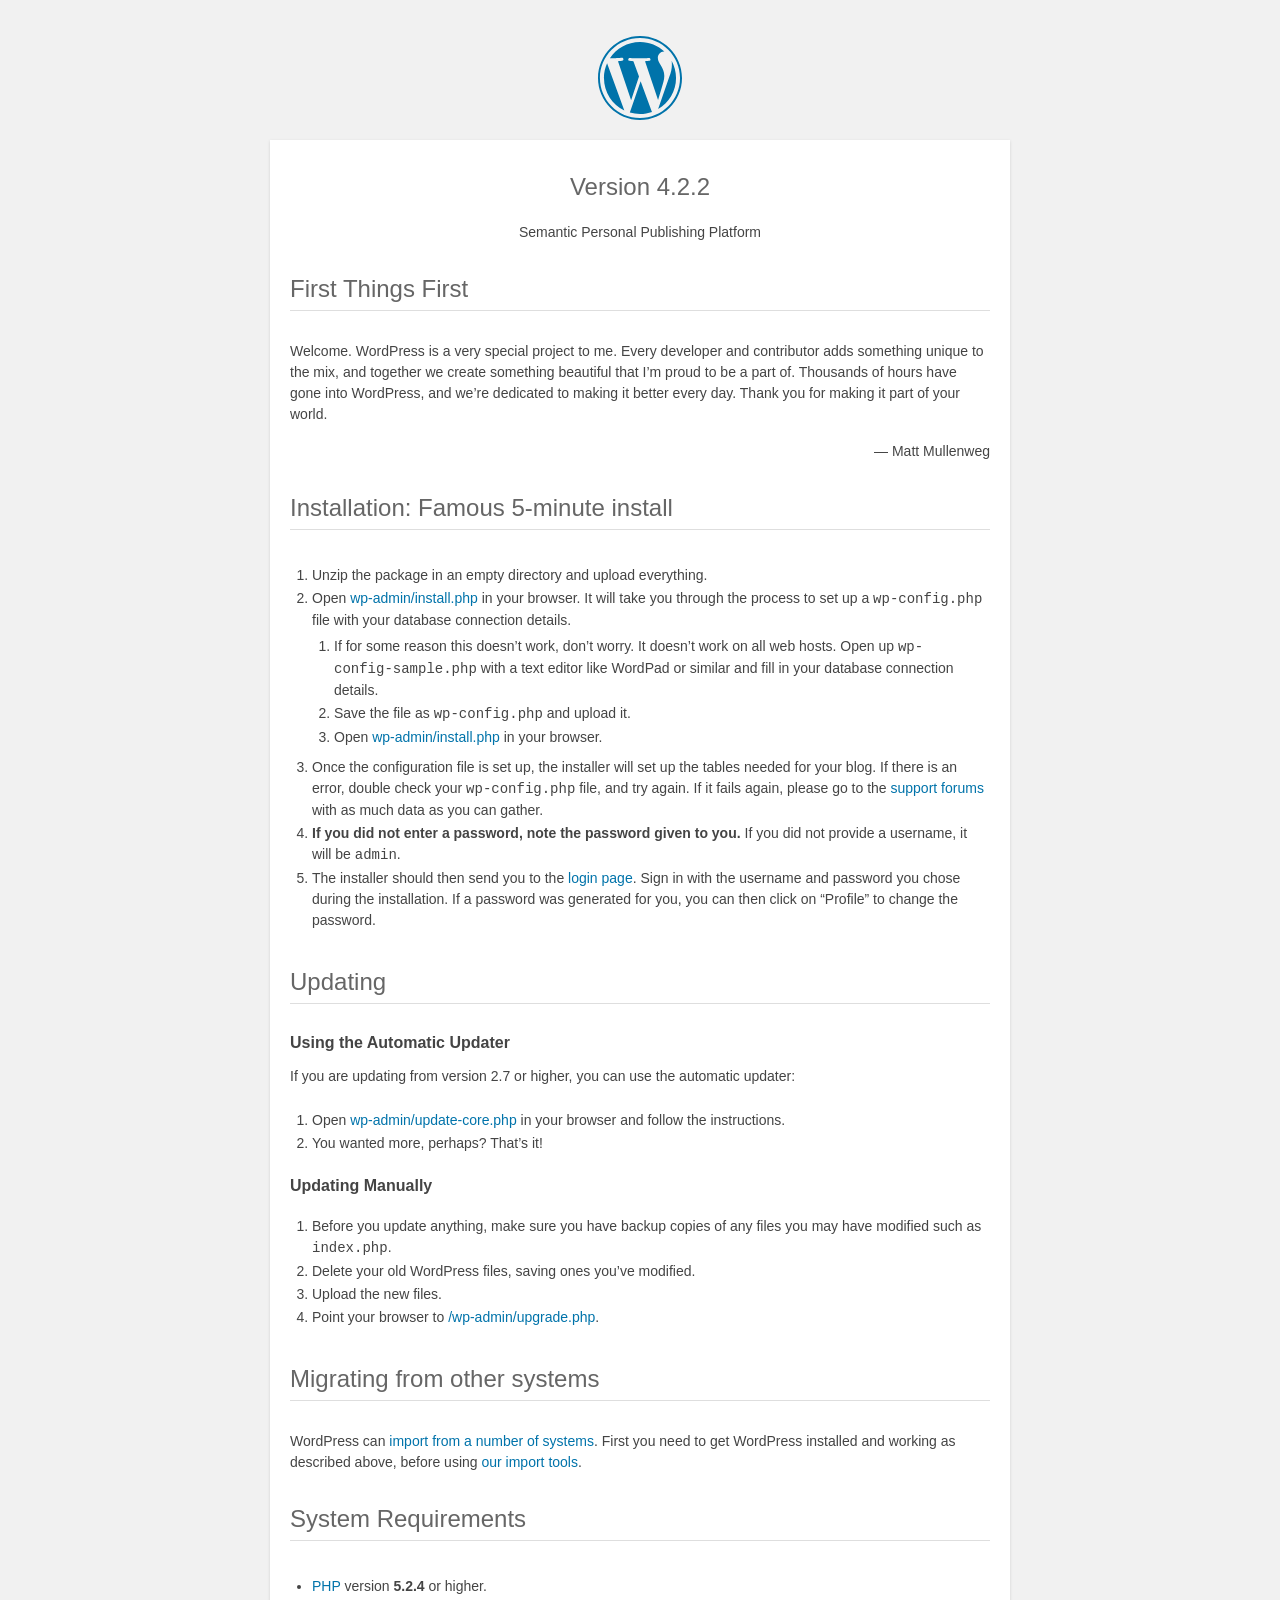
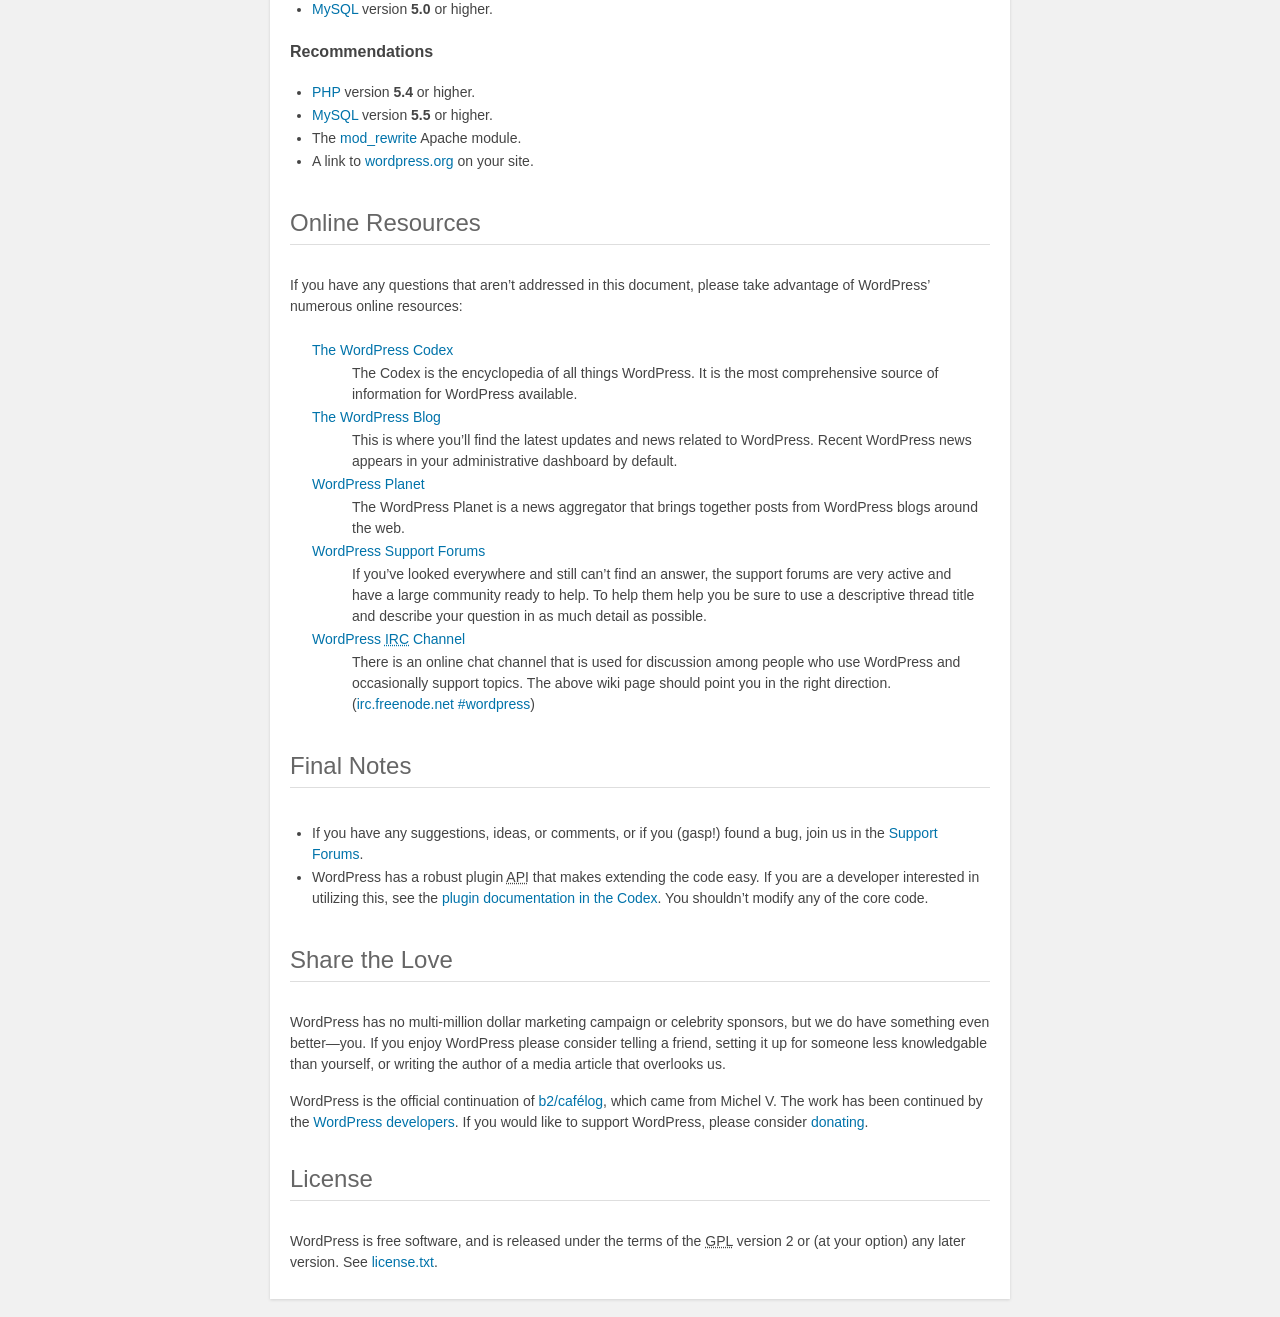
<file: wordpress/readme.html>
<!DOCTYPE html>
<html>
<head>
	<meta name="viewport" content="width=device-width" />
	<meta http-equiv="Content-Type" content="text/html; charset=utf-8" />
	<title>WordPress &#8250; ReadMe</title>
	<link rel="stylesheet" href="wp-admin/css/install.css?ver=20100228" type="text/css" />
</head>
<body>
<h1 id="logo">
	<a href="https://wordpress.org/"><img alt="WordPress" src="wp-admin/images/wordpress-logo.png" /></a>
	<br /> Version 4.2.2
</h1>
<p style="text-align: center">Semantic Personal Publishing Platform</p>

<h1>First Things First</h1>
<p>Welcome. WordPress is a very special project to me. Every developer and contributor adds something unique to the mix, and together we create something beautiful that I&#8217;m proud to be a part of. Thousands of hours have gone into WordPress, and we&#8217;re dedicated to making it better every day. Thank you for making it part of your world.</p>
<p style="text-align: right">&#8212; Matt Mullenweg</p>

<h1>Installation: Famous 5-minute install</h1>
<ol>
	<li>Unzip the package in an empty directory and upload everything.</li>
	<li>Open <span class="file"><a href="wp-admin/install.php">wp-admin/install.php</a></span> in your browser. It will take you through the process to set up a <code>wp-config.php</code> file with your database connection details.
		<ol>
			<li>If for some reason this doesn&#8217;t work, don&#8217;t worry. It doesn&#8217;t work on all web hosts. Open up <code>wp-config-sample.php</code> with a text editor like WordPad or similar and fill in your database connection details.</li>
			<li>Save the file as <code>wp-config.php</code> and upload it.</li>
			<li>Open <span class="file"><a href="wp-admin/install.php">wp-admin/install.php</a></span> in your browser.</li>
		</ol>
	</li>
	<li>Once the configuration file is set up, the installer will set up the tables needed for your blog. If there is an error, double check your <code>wp-config.php</code> file, and try again. If it fails again, please go to the <a href="https://wordpress.org/support/" title="WordPress support">support forums</a> with as much data as you can gather.</li>
	<li><strong>If you did not enter a password, note the password given to you.</strong> If you did not provide a username, it will be <code>admin</code>.</li>
	<li>The installer should then send you to the <a href="wp-login.php">login page</a>. Sign in with the username and password you chose during the installation. If a password was generated for you, you can then click on &#8220;Profile&#8221; to change the password.</li>
</ol>

<h1>Updating</h1>
<h2>Using the Automatic Updater</h2>
<p>If you are updating from version 2.7 or higher, you can use the automatic updater:</p>
<ol>
	<li>Open <span class="file"><a href="wp-admin/update-core.php">wp-admin/update-core.php</a></span> in your browser and follow the instructions.</li>
	<li>You wanted more, perhaps? That&#8217;s it!</li>
</ol>

<h2>Updating Manually</h2>
<ol>
	<li>Before you update anything, make sure you have backup copies of any files you may have modified such as <code>index.php</code>.</li>
	<li>Delete your old WordPress files, saving ones you&#8217;ve modified.</li>
	<li>Upload the new files.</li>
	<li>Point your browser to <span class="file"><a href="wp-admin/upgrade.php">/wp-admin/upgrade.php</a>.</span></li>
</ol>

<h1>Migrating from other systems</h1>
<p>WordPress can <a href="https://codex.wordpress.org/Importing_Content">import from a number of systems</a>. First you need to get WordPress installed and working as described above, before using <a href="wp-admin/import.php" title="Import to WordPress">our import tools</a>.</p>

<h1>System Requirements</h1>
<ul>
	<li><a href="http://php.net/">PHP</a> version <strong>5.2.4</strong> or higher.</li>
	<li><a href="http://www.mysql.com/">MySQL</a> version <strong>5.0</strong> or higher.</li>
</ul>

<h2>Recommendations</h2>
<ul>
	<li><a href="http://php.net/">PHP</a> version <strong>5.4</strong> or higher.</li>
	<li><a href="http://www.mysql.com/">MySQL</a> version <strong>5.5</strong> or higher.</li>
	<li>The <a href="http://httpd.apache.org/docs/2.2/mod/mod_rewrite.html">mod_rewrite</a> Apache module.</li>
	<li>A link to <a href="https://wordpress.org/">wordpress.org</a> on your site.</li>
</ul>

<h1>Online Resources</h1>
<p>If you have any questions that aren&#8217;t addressed in this document, please take advantage of WordPress&#8217; numerous online resources:</p>
<dl>
	<dt><a href="https://codex.wordpress.org/">The WordPress Codex</a></dt>
		<dd>The Codex is the encyclopedia of all things WordPress. It is the most comprehensive source of information for WordPress available.</dd>
	<dt><a href="https://wordpress.org/news/">The WordPress Blog</a></dt>
		<dd>This is where you&#8217;ll find the latest updates and news related to WordPress. Recent WordPress news appears in your administrative dashboard by default.</dd>
	<dt><a href="https://planet.wordpress.org/">WordPress Planet</a></dt>
		<dd>The WordPress Planet is a news aggregator that brings together posts from WordPress blogs around the web.</dd>
	<dt><a href="https://wordpress.org/support/">WordPress Support Forums</a></dt>
		<dd>If you&#8217;ve looked everywhere and still can&#8217;t find an answer, the support forums are very active and have a large community ready to help. To help them help you be sure to use a descriptive thread title and describe your question in as much detail as possible.</dd>
	<dt><a href="https://codex.wordpress.org/IRC">WordPress <abbr title="Internet Relay Chat">IRC</abbr> Channel</a></dt>
		<dd>There is an online chat channel that is used for discussion among people who use WordPress and occasionally support topics. The above wiki page should point you in the right direction. (<a href="irc://irc.freenode.net/wordpress">irc.freenode.net #wordpress</a>)</dd>
</dl>

<h1>Final Notes</h1>
<ul>
	<li>If you have any suggestions, ideas, or comments, or if you (gasp!) found a bug, join us in the <a href="https://wordpress.org/support/">Support Forums</a>.</li>
	<li>WordPress has a robust plugin <abbr title="application programming interface">API</abbr> that makes extending the code easy. If you are a developer interested in utilizing this, see the <a href="https://codex.wordpress.org/Plugin_API" title="WordPress plugin API">plugin documentation in the Codex</a>. You shouldn&#8217;t modify any of the core code.</li>
</ul>

<h1>Share the Love</h1>
<p>WordPress has no multi-million dollar marketing campaign or celebrity sponsors, but we do have something even better&#8212;you. If you enjoy WordPress please consider telling a friend, setting it up for someone less knowledgable than yourself, or writing the author of a media article that overlooks us.</p>

<p>WordPress is the official continuation of <a href="http://cafelog.com/">b2/caf&#233;log</a>, which came from Michel V. The work has been continued by the <a href="https://wordpress.org/about/">WordPress developers</a>. If you would like to support WordPress, please consider <a href="https://wordpress.org/donate/" title="Donate to WordPress">donating</a>.</p>

<h1>License</h1>
<p>WordPress is free software, and is released under the terms of the <abbr title="GNU General Public License">GPL</abbr> version 2 or (at your option) any later version. See <a href="license.txt">license.txt</a>.</p>

</body>
</html>
</file>
<file: wordpress/wp-admin/css/install.css>
html {
	background: #f1f1f1;
	margin: 0 20px;
}

body {
	background: #fff;
	color: #444;
	font-family: "Open Sans", sans-serif;
	margin: 140px auto 25px;
	padding: 20px 20px 10px 20px;
	max-width: 700px;
	-webkit-font-smoothing: subpixel-antialiased;
	-webkit-box-shadow: 0 1px 3px rgba(0,0,0,0.13);
	box-shadow: 0 1px 3px rgba(0,0,0,0.13);
}

a {
	color: #0073aa;
	text-decoration: none;
}

a:hover {
	color: #00a0d2;
}

h1 {
	border-bottom: 1px solid #dedede;
	clear: both;
	color: #666;
	font-size: 24px;
	margin: 30px 0;
	padding: 0;
	padding-bottom: 7px;
	font-weight: normal;
}

h2 {
	font-size: 16px;
}

p, li, dd, dt {
	padding-bottom: 2px;
	font-size: 14px;
	line-height: 1.5;
}

code, .code {
	font-family: Consolas, Monaco, monospace;
}

ul, ol, dl {
	padding: 5px 5px 5px 22px;
}

a img {
	border:0
}
abbr {
	border: 0;
	font-variant: normal;
}

label {
	cursor: pointer;
}

#logo {
	margin: 6px 0 14px 0;
	border-bottom: none;
	text-align:center
}
#logo a {
	background-image: url(../images/w-logo-blue.png?ver=20131202);
	background-image: none, url(../images/wordpress-logo.svg?ver=20131107);
	-webkit-background-size: 84px;
	background-size: 84px;
	background-position: center top;
	background-repeat: no-repeat;
	color: #999;
	height: 84px;
	font-size: 20px;
	font-weight: normal;
	line-height: 1.3em;
	margin: -130px auto 25px;
	padding: 0;
	text-decoration: none;
	width: 84px;
	text-indent: -9999px;
	outline: none;
	overflow: hidden;
	display: block;
}
.step {
	margin: 20px 0 15px;
}
.step, th {
	text-align: left;
	padding: 0;
}
.language-chooser.wp-core-ui .step .button.button-large {
	height: 36px;
	vertical-align: middle;
	font-size: 14px;
}
textarea {
	border: 1px solid #dfdfdf;
	font-family: "Open Sans", sans-serif;
	width: 100%;
	-webkit-box-sizing: border-box;
	-moz-box-sizing: border-box;
	box-sizing: border-box;
}

.form-table {
	border-collapse: collapse;
	margin-top: 1em;
	width: 100%;
}

.form-table td {
	margin-bottom: 9px;
	padding: 10px 20px 10px 0;
	border-bottom: 8px solid #fff;
	font-size: 14px;
	vertical-align: top
}

.form-table th {
	font-size: 14px;
	text-align: left;
	padding: 16px 20px 10px 0;
	width: 140px;
	vertical-align: top;
}

.form-table code {
	line-height: 18px;
	font-size: 14px;
}

.form-table p {
	margin: 4px 0 0 0;
	font-size: 11px;
}

.form-table input {
	line-height: 20px;
	font-size: 15px;
	padding: 3px 5px;
	border: 1px solid #ddd;
	-webkit-box-shadow: inset 0 1px 2px rgba(0,0,0,0.07);
	box-shadow: inset 0 1px 2px rgba(0,0,0,0.07);
}

input,
submit {
	font-family: "Open Sans", sans-serif;
}

.form-table input[type=text],
.form-table input[type=email],
.form-table input[type=url],
.form-table input[type=password] {
	width: 206px;
}

.form-table th p {
	font-weight: normal;
}

.form-table.install-success td {
	vertical-align: middle;
	padding: 16px 20px 10px 0;
}

.form-table.install-success td p {
	margin: 0;
	font-size: 14px;
}

.form-table.install-success td code {
	margin: 0;
	font-size: 18px;
}

#error-page {
	margin-top: 50px;
}

#error-page p {
	font-size: 14px;
	line-height: 18px;
	margin: 25px 0 20px;
}

#error-page code, .code {
	font-family: Consolas, Monaco, monospace;
}

#pass-strength-result {
	background-color: #eee;
	border-color: #ddd !important;
	border-style: solid;
	border-width: 1px;
	margin: 5px 5px 5px 0;
	padding: 5px;
	text-align: center;
	width: 200px;
	display: none;
}

#pass-strength-result.bad {
	background-color: #ffb78c;
	border-color: #ff853c !important;
}

#pass-strength-result.good {
	background-color: #ffec8b;
	border-color: #ffcc00 !important;
}

#pass-strength-result.short {
	background-color: #ffa0a0;
	border-color: #f04040 !important;
}

#pass-strength-result.strong {
	background-color: #c3ff88;
	border-color: #8dff1c !important;
}

.message {
	border: 1px solid #c00;
	padding: 0.5em 0.7em;
	margin: 5px 0 15px;
	background-color: #ffebe8;
}

/* rtl:ignore */
#dbname,
#uname,
#pwd,
#dbhost,
#prefix,
#user_login,
#admin_email,
#pass1,
#pass2 {
	direction: ltr;
}


/* localization */
body.rtl,
.rtl textarea,
.rtl input,
.rtl submit {
	font-family: Tahoma, sans-serif;
}

:lang(he-il) body.rtl,
:lang(he-il) .rtl textarea,
:lang(he-il) .rtl input,
:lang(he-il) .rtl submit {
	font-family: Arial, sans-serif;
}

@media only screen and (max-width: 799px) {
	body {
		margin-top: 115px;
	}
	#logo a {
		margin: -125px auto 30px;
	}
}

@media screen and ( max-width: 782px ) {

	.form-table {
		margin-top: 0;
	}

	.form-table th,
	.form-table td {
		display: block;
		width: auto;
		vertical-align: middle;
	}

	.form-table th {
		padding: 20px 0 0;
	}

	.form-table td {
		padding: 5px 0;
		border: 0;
		margin: 0;
	}

	textarea,
	input {
		font-size: 16px;
	}

	.form-table td input[type="text"],
	.form-table td input[type="email"],
	.form-table td input[type="url"],
	.form-table td input[type="password"],
	.form-table td select,
	.form-table td textarea,
	.form-table span.description {
		width: 100%;
		font-size: 16px;
		line-height: 1.5;
		padding: 7px 10px;
		display: block;
		max-width: none;
		-webkit-box-sizing: border-box;
		-moz-box-sizing: border-box;
		box-sizing: border-box;
	}

}

body.language-chooser {
	max-width: 300px;
}

.language-chooser select {
	padding: 8px;
	width: 100%;
	display: block;
	border: 1px solid #ddd;
	background-color: #fff;
	color: #32373c;
	font-size: 16px;
	font-family: Arial, sans-serif;
	font-weight: normal;
}

.language-chooser p {
	text-align: right;
}

.screen-reader-input,
.screen-reader-text {
	position: absolute;
	margin: -1px;
	padding: 0;
	height: 1px;
	width: 1px;
	overflow: hidden;
	clip: rect(0 0 0 0);
	border: 0;
}

.spinner {
	background: url(../images/spinner.gif) no-repeat;
	-webkit-background-size: 20px 20px;
	background-size: 20px 20px;
	visibility: hidden;
	opacity: 0.7;
	filter: alpha(opacity=70);
	width: 20px;
	height: 20px;
	margin: 2px 5px 0;
}

.step .spinner {
	display: inline-block;
	margin-top: 8px;
	margin-right: 15px;
	vertical-align: top;
}

/**
 * HiDPI Displays
 */
@media print,
  (-webkit-min-device-pixel-ratio: 1.25),
  (min-resolution: 120dpi) {

	.spinner {
		background-image: url(../images/spinner-2x.gif);
	}

}
</file>
